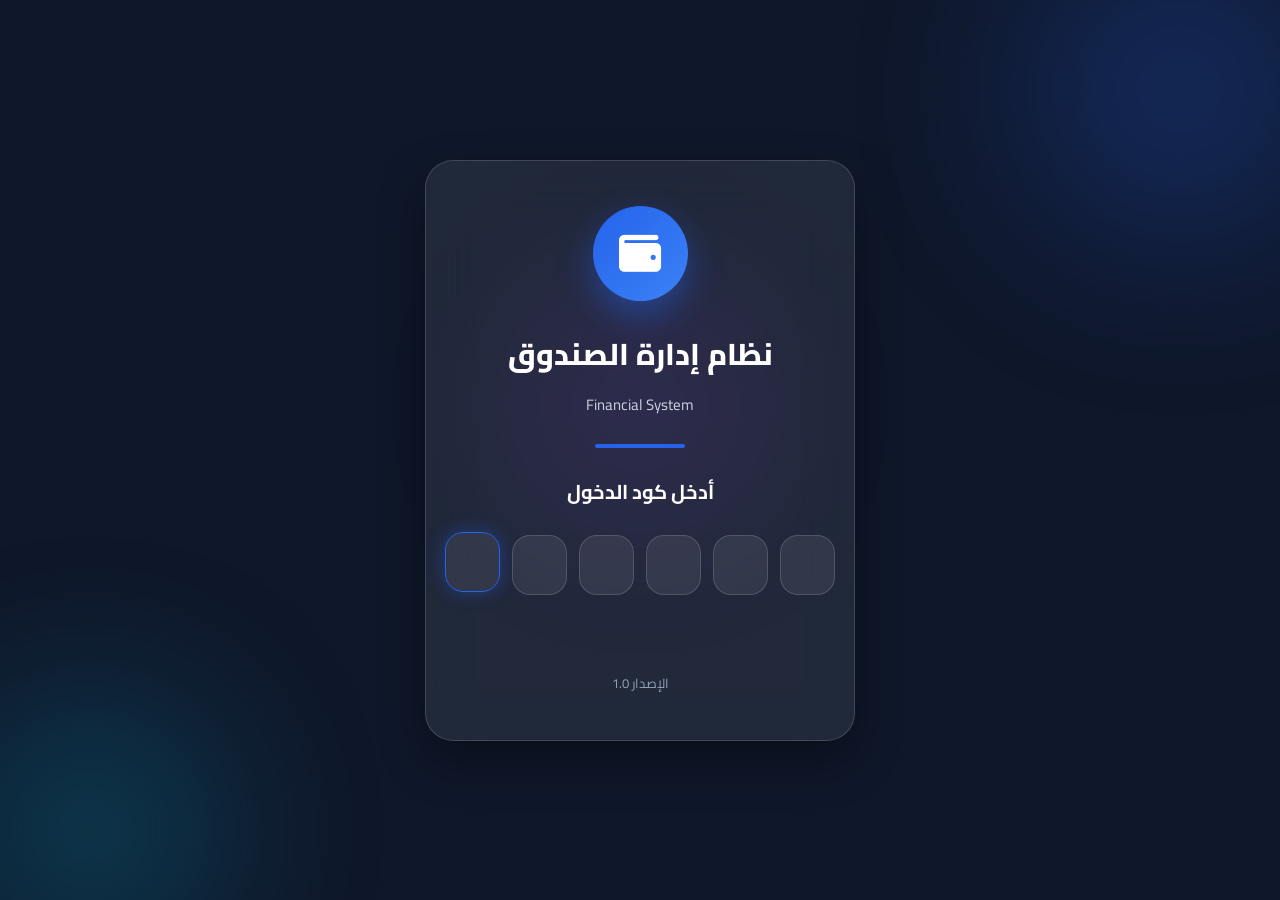
<file: index.html>
<!DOCTYPE html>
<html lang="ar" dir="rtl">

<head>
    <meta charset="UTF-8">
    <meta name="viewport" content="width=device-width, initial-scale=1.0">
    <title>نظام إدارة الصندوق</title>

    <!-- Google Font -->
    <link rel="preconnect" href="https://fonts.googleapis.com">
    <link rel="preconnect" href="https://fonts.gstatic.com" crossorigin>
    <link href="https://fonts.googleapis.com/css2?family=Cairo:wght@300;400;600;700;800&display=swap" rel="stylesheet">

    <!-- Font Awesome -->
    <link rel="stylesheet"
        href="https://cdnjs.cloudflare.com/ajax/libs/font-awesome/6.7.2/css/all.min.css">

    <!-- CSS -->
    <link rel="stylesheet" href="css/style.css">
</head>

<body>

    <div class="background">
        <span class="circle c1"></span>
        <span class="circle c2"></span>
        <span class="circle c3"></span>
    </div>

    <main class="login-container">

        <div class="login-card">

            <div class="logo">

                <div class="logo-circle">
                    <i class="fa-solid fa-wallet"></i>
                </div>

            </div>

            <h1>نظام إدارة الصندوق</h1>

            <p>Financial System</p>

            <div class="divider"></div>

            <h3>أدخل كود الدخول</h3>

            <div class="pin-container">

                <input class="pin" maxlength="1" inputmode="numeric">
                <input class="pin" maxlength="1" inputmode="numeric">
                <input class="pin" maxlength="1" inputmode="numeric">
                <input class="pin" maxlength="1" inputmode="numeric">
                <input class="pin" maxlength="1" inputmode="numeric">
                <input class="pin" maxlength="1" inputmode="numeric">

            </div>

            <small id="loginMessage"></small>

            <div class="version">

                الإصدار 1.0

            </div>

        </div>

    </main>

    <script src="js/auth.js"></script>

</body>

</html>
</file>
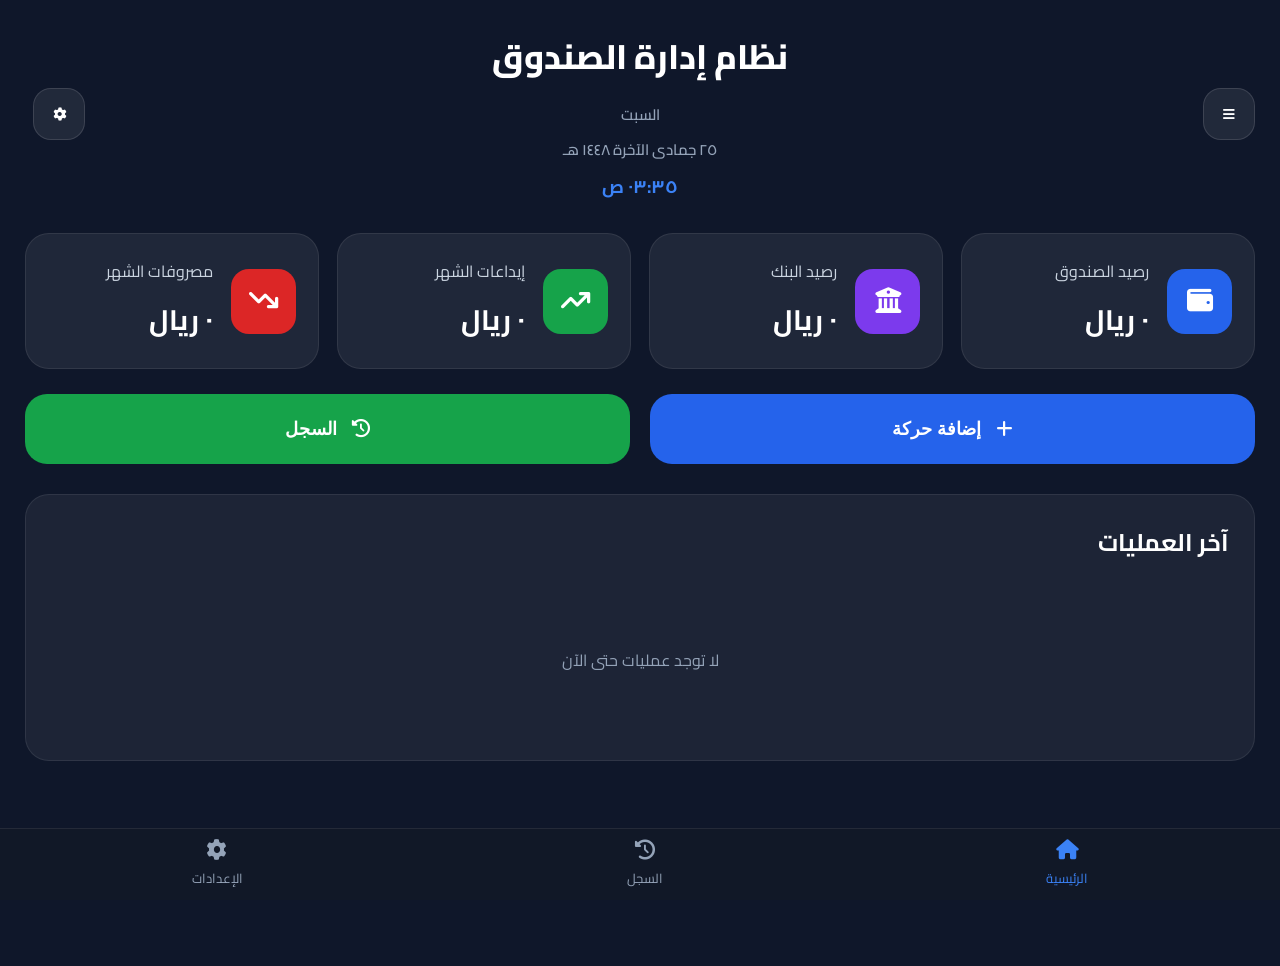
<file: dashboard.html>
<!DOCTYPE html>
<html lang="ar" dir="rtl">

<head>

    <meta charset="UTF-8">

    <meta name="viewport"
        content="width=device-width, initial-scale=1.0">

    <title>لوحة التحكم</title>

    <link rel="preconnect"
        href="https://fonts.googleapis.com">

    <link rel="preconnect"
        href="https://fonts.gstatic.com"
        crossorigin>

    <link href="https://fonts.googleapis.com/css2?family=Cairo:wght@300;400;600;700;800&display=swap"
        rel="stylesheet">

    <link rel="stylesheet"
        href="https://cdnjs.cloudflare.com/ajax/libs/font-awesome/6.7.2/css/all.min.css">

    <link rel="stylesheet"
        href="css/style.css">

</head>

<body class="dashboard-page">

<div class="dashboard">

<!--=====================
Header
======================-->

<header class="topbar">

<div class="left">

<button class="menu-btn">

<i class="fa-solid fa-bars"></i>

</button>

</div>

<div class="center">

<h2>

نظام إدارة الصندوق

</h2>

<div class="header-date">

    <span id="todayDay"></span>

    <span id="todayDate"></span>

    <span id="liveClock"></span>

</div>

</div>

<div class="right">

<button class="setting-btn"
onclick="location.href='settings.html'">

<i class="fa-solid fa-gear"></i>

</button>

</div>

</header>

<!--=====================
Cards
======================-->

<section class="cards">

<div class="card blue">

<div class="icon">

<i class="fa-solid fa-wallet"></i>

</div>

<div>

<span>

رصيد الصندوق

</span>

<h3 id="cashBalance">

0 ريال

</h3>

</div>

</div>

<div class="card purple">

<div class="icon">

<i class="fa-solid fa-building-columns"></i>

</div>

<div>

<span>

رصيد البنك

</span>

<h3 id="bankBalance">

0 ريال

</h3>

</div>

</div>

<div class="card green">

<div class="icon">

<i class="fa-solid fa-arrow-trend-up"></i>

</div>

<div>

<span>

إيداعات الشهر

</span>

<h3 id="incomeMonth">

0 ريال

</h3>

</div>

</div>

<div class="card red">

<div class="icon">

<i class="fa-solid fa-arrow-trend-down"></i>

</div>

<div>

<span>

مصروفات الشهر

</span>

<h3 id="expenseMonth">

0 ريال

</h3>

</div>

</div>

</section>

<!--=====================
Buttons
======================-->

<section class="actions">

<button
class="action blue"
id="openModal">

<i class="fa-solid fa-plus"></i>

<span>

إضافة حركة

</span>

</button>

<button
class="action green"
onclick="location.href='history.html'">

<i class="fa-solid fa-clock-rotate-left"></i>

<span>

السجل

</span>

</button>

</section>

<!--=====================
Last Operations
======================-->

<section class="latest">

<div class="title">

<h3>

آخر العمليات

</h3>

</div>

<div
id="latestContainer">

<!-- يتم تعبئته بالجافاسكربت -->

</div>

</section>
<!-- =====================
Add Transaction Modal
====================== -->

<div class="modal" id="transactionModal">

    <div class="modal-card">

        <div class="modal-header">

            <h3>إضافة حركة جديدة</h3>

            <button id="closeModal">
                <i class="fa-solid fa-xmark"></i>
            </button>

        </div>

        <div class="form-grid">

            <div class="form-group">
                <label>التاريخ</label>
                <input type="date" id="date">
            </div>

            <div class="form-group">
                <label>نوع الحركة</label>

                <select id="type">
                    <option value="expense">صرف</option>
                    <option value="income">إيداع</option>
                </select>

            </div>

            <div class="form-group">

                <label>طريقة الدفع</label>

                <select id="payment">

                    <option value="cash">كاش</option>

                    <option value="bank">
                        بنك
                    </option>

                </select>

            </div>

            <div class="form-group">

                <label>المبلغ</label>

                <input
                    type="number"
                    id="amount"
                    placeholder="0">

            </div>

            <div class="form-group full">

                <label>

                    المستفيد

                </label>

                <input
                    type="text"
                    id="person">

            </div>

            <div class="form-group full">

                <label>

                    البيان

                </label>

                <textarea
                    id="note"
                    rows="3"></textarea>

            </div>

        </div>

        <div class="modal-buttons">

            <button
                id="saveTransaction"
                class="save-btn">

                حفظ الحركة

            </button>

        </div>

    </div>

</div>

<!-- =====================
Bottom Navigation
====================== -->

<nav class="bottom-nav">

<button class="active">

<i class="fa-solid fa-house"></i>

<span>

الرئيسية

</span>

</button>

<button
onclick="location.href='history.html'">

<i class="fa-solid fa-clock-rotate-left"></i>

<span>

السجل

</span>

</button>

<button
onclick="location.href='settings.html'">

<i class="fa-solid fa-gear"></i>

<span>

الإعدادات

</span>

</button>

</nav>

</div>

<script src="js/storage.js"></script>

<script src="js/app.js"></script>

</body>

</html>
</file>
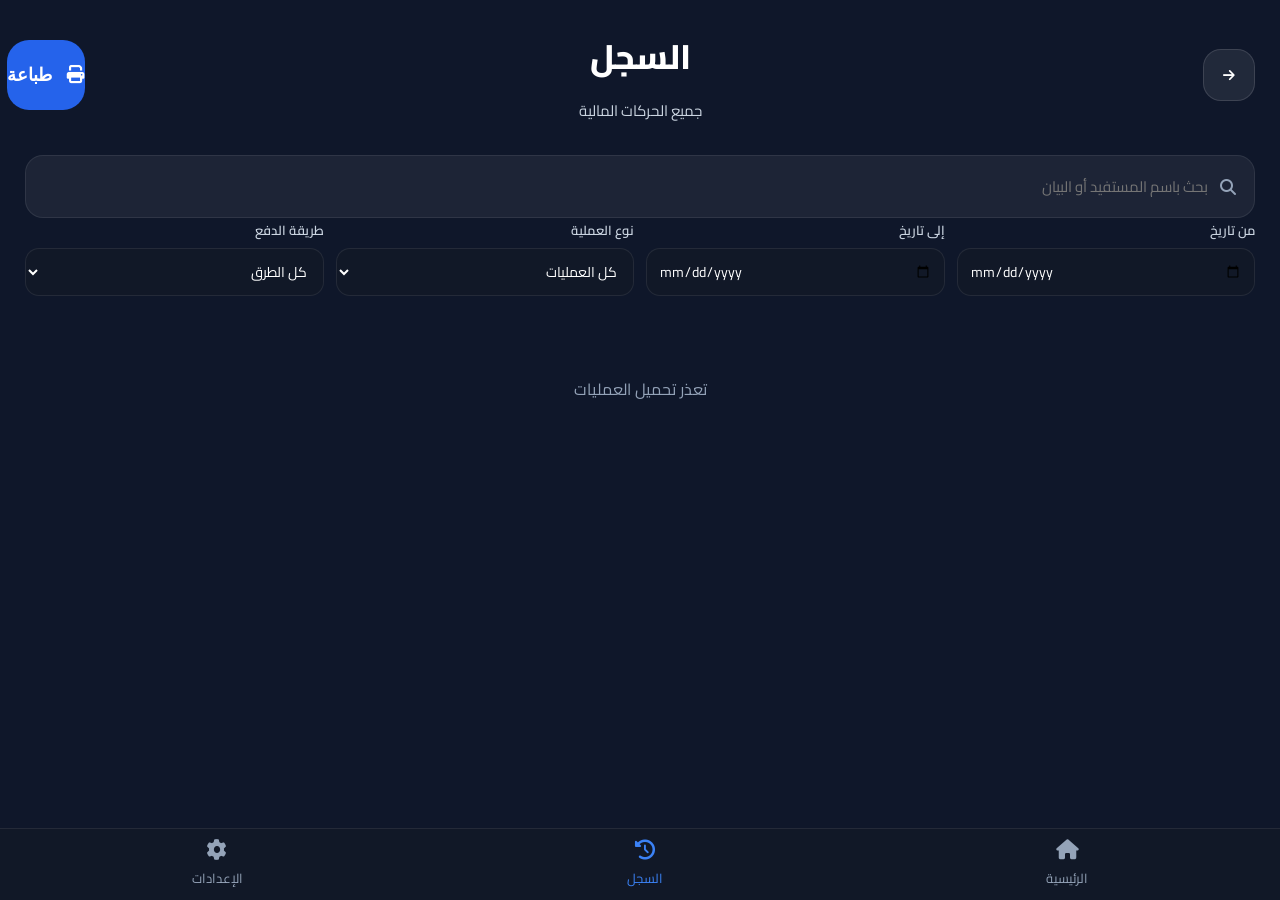
<file: history.html>
<!DOCTYPE html>
<html lang="ar" dir="rtl">

<head>

    <meta charset="UTF-8">

    <meta name="viewport"
        content="width=device-width, initial-scale=1.0">

    <title>السجل</title>

    <link rel="preconnect"
        href="https://fonts.googleapis.com">

    <link rel="preconnect"
        href="https://fonts.gstatic.com"
        crossorigin>

    <link href="https://fonts.googleapis.com/css2?family=Cairo:wght@300;400;600;700;800&display=swap"
        rel="stylesheet">

    <link rel="stylesheet"
        href="https://cdnjs.cloudflare.com/ajax/libs/font-awesome/6.7.2/css/all.min.css">

    <link rel="stylesheet"
        href="css/style.css">

</head>


<body class="dashboard-page">


<div class="dashboard">


    <!-- ==========================================
         Topbar
    =========================================== -->

    <header class="topbar">

        <div class="left">

            <button
                class="menu-btn"
                onclick="location.href='dashboard.html'">

                <i class="fa-solid fa-arrow-right"></i>

            </button>

        </div>


        <div class="center">

            <h2>

                السجل

            </h2>

            <p>

                جميع الحركات المالية

            </p>

        </div>


        <div class="right">

            <button
                id="printMonth"
                class="action blue">

                <i class="fa-solid fa-print"></i>

                <span>

                    طباعة

                </span>

            </button>

        </div>

    </header>



    <!-- ==========================================
         Search
    =========================================== -->

    <section class="history-tools">

        <div class="search-box">

            <i class="fa-solid fa-magnifying-glass"></i>

            <input
                type="text"
                id="searchInput"
                placeholder="بحث باسم المستفيد أو البيان">

        </div>


        <!-- ==========================================
             Filters
        =========================================== -->

        <div class="history-filters">


            <!-- الشهر -->

<!-- من تاريخ -->

<div class="filter-item">

    <label for="fromDate">

        من تاريخ

    </label>

    <input
        type="date"
        id="fromDate">

</div>


<!-- إلى تاريخ -->

<div class="filter-item">

    <label for="toDate">

        إلى تاريخ

    </label>

    <input
        type="date"
        id="toDate">

</div>

            <!-- نوع العملية -->

            <div class="filter-item">

                <label for="typeFilter">

                    نوع العملية

                </label>

                <select id="typeFilter">

                    <option value="">

                        كل العمليات

                    </option>

                    <option value="expense">

                        صرف

                    </option>

                    <option value="income">

                        إيداع

                    </option>

                </select>

            </div>


            <!-- طريقة الدفع -->

            <div class="filter-item">

                <label for="paymentFilter">

                    طريقة الدفع

                </label>

                <select id="paymentFilter">

                    <option value="">

                        كل الطرق

                    </option>

                    <option value="cash">

                        كاش

                    </option>

                    <option value="bank">

                        بنك

                    </option>

                </select>

            </div>


        </div>

    </section>



    <!-- ==========================================
         History
    =========================================== -->

    <main
        id="historyContainer"
        class="history-container">

    </main>



    <!-- ==========================================
         Edit Modal
    =========================================== -->

    <div
        class="modal"
        id="editModal">


        <div class="modal-card">


            <div class="modal-header">

                <h3>

                    تعديل الحركة

                </h3>


                <button
                    id="closeEditModal">

                    <i class="fa-solid fa-xmark"></i>

                </button>

            </div>



            <div class="form-grid">


                <div class="form-group">

                    <label>

                        التاريخ

                    </label>

                    <input
                        type="date"
                        id="editDate">

                </div>



                <div class="form-group">

                    <label>

                        نوع الحركة

                    </label>

                    <select id="editType">

                        <option value="expense">

                            صرف

                        </option>

                        <option value="income">

                            إيداع

                        </option>

                    </select>

                </div>



                <div class="form-group">

                    <label>

                        طريقة الدفع

                    </label>

                    <select id="editPayment">

                        <option value="cash">

                            كاش

                        </option>

                        <option value="bank">

                            بنك

                        </option>

                    </select>

                </div>



                <div class="form-group">

                    <label>

                        المبلغ

                    </label>

                    <input
                        type="number"
                        id="editAmount">

                </div>



                <div class="form-group full">

                    <label>

                        المستفيد

                    </label>

                    <input
                        type="text"
                        id="editPerson">

                </div>



                <div class="form-group full">

                    <label>

                        البيان

                    </label>

                    <textarea
                        id="editNote"
                        rows="3"></textarea>

                </div>


            </div>



            <div class="modal-buttons">

                <button
                    class="save-btn"
                    id="updateTransaction">

                    حفظ التعديل

                </button>

            </div>


        </div>

    </div>



    <!-- ==========================================
         Bottom Navigation
    =========================================== -->

    <nav class="bottom-nav">


        <button
            onclick="location.href='dashboard.html'">

            <i class="fa-solid fa-house"></i>

            <span>

                الرئيسية

            </span>

        </button>



        <button class="active">

            <i class="fa-solid fa-clock-rotate-left"></i>

            <span>

                السجل

            </span>

        </button>



        <button
            onclick="location.href='settings.html'">

            <i class="fa-solid fa-gear"></i>

            <span>

                الإعدادات

            </span>

        </button>


    </nav>


</div>



<!-- ==========================================
     JavaScript
========================================== -->

<script src="js/storage.js"></script>

<script src="js/history.js"></script>


</body>

</html>
</file>
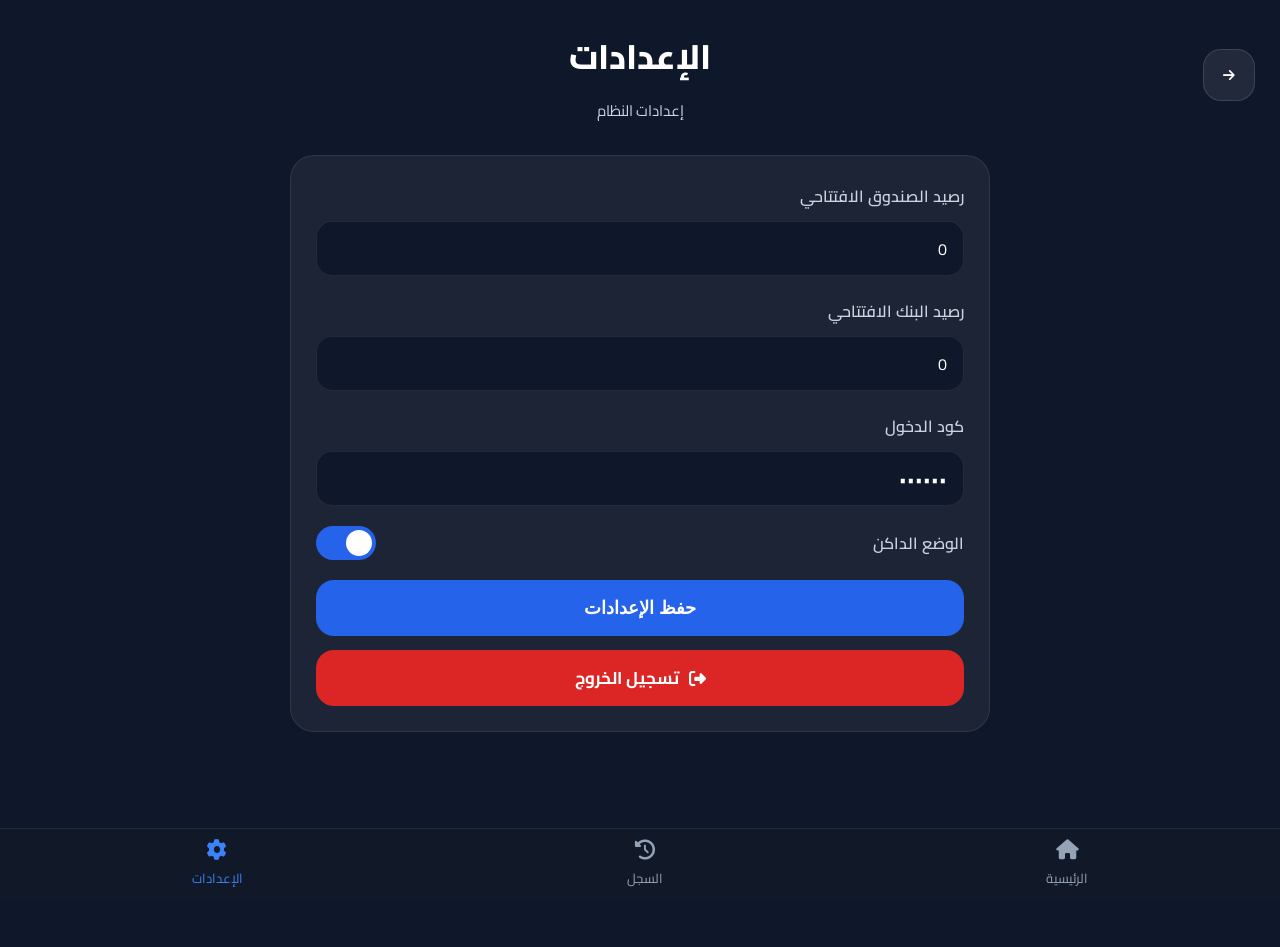
<file: settings.html>
<!DOCTYPE html>
<html lang="ar" dir="rtl">

<head>

<meta charset="UTF-8">

<meta name="viewport"
content="width=device-width, initial-scale=1.0">

<title>الإعدادات</title>

<link rel="preconnect"
href="https://fonts.googleapis.com">

<link rel="preconnect"
href="https://fonts.gstatic.com"
crossorigin>

<link href="https://fonts.googleapis.com/css2?family=Cairo:wght@300;400;600;700;800&display=swap"
rel="stylesheet">

<link rel="stylesheet"
href="https://cdnjs.cloudflare.com/ajax/libs/font-awesome/6.7.2/css/all.min.css">

<link rel="stylesheet"
href="css/style.css">

</head>

<body class="dashboard-page">

<div class="dashboard">

<header class="topbar">

<div class="left">

<button
class="menu-btn"
onclick="location.href='dashboard.html'">

<i class="fa-solid fa-arrow-right"></i>

</button>

</div>

<div class="center">

<h2>

الإعدادات

</h2>

<p>

إعدادات النظام

</p>

</div>

<div class="right">

</div>

</header>

<section class="settings-card">

<div class="setting-item">

<label>

رصيد الصندوق الافتتاحي

</label>

<input
type="number"
id="openingCash">

</div>

<div class="setting-item">

<label>

رصيد البنك الافتتاحي

</label>

<input
type="number"
id="openingBank">

</div>

<div class="setting-item">

<label>

كود الدخول

</label>

<input
type="password"
maxlength="6"
id="loginCode">

</div>

<div class="setting-item switch-item">

<label>

الوضع الداكن

</label>

<label class="switch">

<input
type="checkbox"
id="darkMode">

<span class="slider"></span>

</label>

</div>

<button
class="save-btn"
id="saveSettings">

حفظ الإعدادات

</button>

<button
class="logout-btn"
id="logoutButton">

<i class="fa-solid fa-right-from-bracket"></i>

تسجيل الخروج

</button>

</section>
<!-- ======================
Bottom Navigation
====================== -->

<nav class="bottom-nav">

    <button onclick="location.href='dashboard.html'">

        <i class="fa-solid fa-house"></i>

        <span>الرئيسية</span>

    </button>

    <button onclick="location.href='history.html'">

        <i class="fa-solid fa-clock-rotate-left"></i>

        <span>السجل</span>

    </button>

    <button class="active">

        <i class="fa-solid fa-gear"></i>

        <span>الإعدادات</span>

    </button>

</nav>

</div>

<script src="js/storage.js"></script>

<script src="js/settings.js"></script>

</body>

</html>
</file>
<file: css/style.css>
/* ===============================
   Financial System
   Version 1.0
=============================== */

*{
    margin:0;
    padding:0;
    box-sizing:border-box;
}

:root{

    --primary:#2563eb;
    --primary-dark:#1d4ed8;

    --background:#0f172a;

    --card:rgba(255,255,255,.08);

    --border:rgba(255,255,255,.15);

    --text:#ffffff;

    --text-light:#cbd5e1;

    --shadow:0 20px 45px rgba(0,0,0,.35);

    --radius:28px;

}

body{
    font-family:"Cairo",sans-serif;
    background:var(--background);
    color:var(--text);
}

/* صفحات التطبيق تسمح بالتمرير */
body.dashboard-page{
    overflow-x:hidden;
    overflow-y:auto;
    min-height:100vh;
    -webkit-overflow-scrolling:touch;
}

/* ===============================
Background
=============================== */

.background{

    position:fixed;

    inset:0;

    overflow:hidden;

}

.circle{

    position:absolute;

    border-radius:50%;

    filter:blur(90px);

    opacity:.25;

}

.c1{

    width:320px;

    height:320px;

    background:#2563eb;

    top:-70px;

    right:-60px;

}

.c2{

    width:260px;

    height:260px;

    background:#06b6d4;

    bottom:-60px;

    left:-40px;

}

.c3{

    width:180px;

    height:180px;

    background:#9333ea;

    top:45%;

    left:50%;

    transform:translate(-50%,-50%);

}

/* ===============================
Login
=============================== */

.login-container{

    min-height:100vh;

    display:flex;

    justify-content:center;

    align-items:center;

    padding:20px;

}

.login-card{

    width:100%;

    max-width:430px;

    background:var(--card);

    backdrop-filter:blur(25px);

    border:1px solid var(--border);

    border-radius:var(--radius);

    padding:45px 35px;

    text-align:center;

    box-shadow:var(--shadow);

    animation:show .6s ease;

}

.logo-circle{

    width:95px;

    height:95px;

    margin:auto;

    border-radius:50%;

    background:linear-gradient(135deg,#2563eb,#3b82f6);

    display:flex;

    justify-content:center;

    align-items:center;

    font-size:42px;

    color:#fff;

    box-shadow:0 15px 35px rgba(37,99,235,.45);

}

.login-card h1{

    margin-top:25px;

    font-size:30px;

    font-weight:800;

}

.login-card p{

    margin-top:8px;

    color:var(--text-light);

    font-size:15px;

}

.divider{

    width:90px;

    height:4px;

    background:var(--primary);

    border-radius:30px;

    margin:25px auto;

}

.login-card h3{

    margin-bottom:25px;

    font-size:20px;

}

/* ===============================
PIN
=============================== */

.pin-container{

    display:flex;

    justify-content:center;

    gap:12px;

    direction:ltr;

}

.pin{

    width:55px;

    height:60px;

    border:none;

    outline:none;

    border-radius:18px;

    background:rgba(255,255,255,.08);

    border:1px solid rgba(255,255,255,.15);

    color:#fff;

    font-size:26px;

    text-align:center;

    transition:.25s;

}

.pin:focus{

    border-color:var(--primary);

    box-shadow:0 0 18px rgba(37,99,235,.4);

    transform:translateY(-3px);

}

#loginMessage{

    display:block;

    min-height:28px;

    margin-top:18px;

    color:#ef4444;

    font-weight:700;

}

.version{

    margin-top:30px;

    color:#94a3b8;

    font-size:13px;

}

/* ===============================
Animation
=============================== */

@keyframes show{

    from{

        opacity:0;

        transform:translateY(40px) scale(.96);

    }

    to{

        opacity:1;

        transform:translateY(0) scale(1);

    }

}

/* ===============================
Responsive
=============================== */

@media(max-width:480px){

    .login-card{

        padding:35px 20px;

    }

    .pin{

        width:48px;

        height:56px;

        font-size:22px;

    }

    .login-card h1{

        font-size:24px;

    }

}
/* Shake Animation */

@keyframes shake {

    0% { transform: translateX(0); }
    20% { transform: translateX(-8px); }
    40% { transform: translateX(8px); }
    60% { transform: translateX(-8px); }
    80% { transform: translateX(8px); }
    100% { transform: translateX(0); }

}

.shake{

    animation: shake .35s;

}
/* ==========================================
   DASHBOARD
========================================== */

.dashboard-page{
    overflow-x:hidden !important;
    overflow-y:auto !important;
    background:#0f172a;
    min-height:100vh;
    padding-bottom:90px;
}

.dashboard{
    width:100%;
    max-width:1400px;
    margin:auto;
    padding:25px;
}

/* ===========================
Header
=========================== */

.topbar{

    display:flex;

    justify-content:space-between;

    align-items:center;

    margin-bottom:30px;

}

.topbar .left,
.topbar .right{

    width:60px;

}

.topbar .center{

    flex:1;

    text-align:center;

}

.topbar h2{

    font-size:34px;

    font-weight:800;

    color:#fff;

}

.topbar p{

    color:#cbd5e1;

    margin-top:8px;

    font-size:15px;

}

.menu-btn,
.setting-btn{

    width:52px;

    height:52px;

    border:none;

    border-radius:18px;

    cursor:pointer;

    color:#fff;

    background:rgba(255,255,255,.08);

    border:1px solid rgba(255,255,255,.12);

    transition:.25s;

}

.menu-btn:hover,
.setting-btn:hover{

    background:#2563eb;

}

/* ===========================
Cards
=========================== */

.cards{

    display:grid;

    grid-template-columns:repeat(4,1fr);

    gap:18px;

    margin-bottom:25px;

}

.card{

    background:rgba(255,255,255,.07);

    border:1px solid rgba(255,255,255,.08);

    border-radius:24px;

    padding:22px;

    display:flex;

    align-items:center;

    gap:18px;

    transition:.3s;

}

.card:hover{

    transform:translateY(-6px);

}

.card .icon{

    width:65px;

    height:65px;

    border-radius:18px;

    display:flex;

    justify-content:center;

    align-items:center;

    color:#fff;

    font-size:26px;

}

.card span{

    display:block;

    color:#cbd5e1;

    margin-bottom:8px;

}

.card h3{

    font-size:28px;

    color:#fff;

}

.blue .icon{

    background:#2563eb;

}

.purple .icon{

    background:#7c3aed;

}

.green .icon{

    background:#16a34a;

}

.red .icon{

    background:#dc2626;

}

/* ===========================
Actions
=========================== */

.actions{

    display:grid;

    grid-template-columns:1fr 1fr;

    gap:20px;

    margin-bottom:30px;

}

.action{

    height:70px;

    border:none;

    border-radius:22px;

    color:#fff;

    font-size:18px;

    font-weight:700;

    cursor:pointer;

    display:flex;

    justify-content:center;

    align-items:center;

    gap:15px;

    transition:.25s;

}

.action:hover{

    transform:translateY(-3px);

}

.action.blue{

    background:#2563eb;

}

.action.green{

    background:#16a34a;

}
/* ==========================================
   Latest Section
========================================== */

.latest{

    background:rgba(255,255,255,.06);

    border:1px solid rgba(255,255,255,.08);

    border-radius:24px;

    padding:25px;

    margin-bottom:90px;

}

.latest .title{

    margin-bottom:20px;

}

.latest .title h3{

    color:#fff;

    font-size:24px;

}

.transaction-card{

    background:rgba(255,255,255,.05);

    border:1px solid rgba(255,255,255,.08);

    border-radius:18px;

    padding:18px;

    margin-bottom:15px;

    transition:.25s;

}

.transaction-card:hover{

    transform:translateY(-3px);

}

.transaction-top{

    display:flex;

    justify-content:space-between;

    align-items:center;

    margin-bottom:12px;

}

.transaction-top strong{

    color:#fff;

    font-size:20px;

}

.transaction-body p{

    color:#fff;

    font-weight:700;

    margin-bottom:6px;

}

.transaction-body small{

    color:#94a3b8;

}

.transaction-footer{

    display:flex;

    justify-content:space-between;

    margin-top:15px;

    color:#cbd5e1;

    font-size:14px;

}

.expense{

    background:#dc2626;

    color:#fff;

    padding:6px 14px;

    border-radius:30px;

    font-size:13px;

}

.income{

    background:#16a34a;

    color:#fff;

    padding:6px 14px;

    border-radius:30px;

    font-size:13px;

}

.empty-state{

    text-align:center;

    padding:60px 20px;

    color:#94a3b8;

}

/* ==========================================
   Modal
========================================== */

.modal{
    position:fixed;
    inset:0;

    background:rgba(0,0,0,.55);

    display:none;

    justify-content:center;
    align-items:flex-start;

    z-index:999;

    padding:30px 20px 100px;

    overflow-y:auto;
    overflow-x:hidden;

    -webkit-overflow-scrolling:touch;
}

.modal.show{
    display:flex;
}

.modal.show{

    display:flex;

}

.modal-card{
    width:100%;
    max-width:620px;

    background:#182235;

    border-radius:28px;

    padding:25px;

    border:1px solid rgba(255,255,255,.08);

    margin:auto;

    max-height:calc(100vh - 70px);

    overflow-y:auto;

    -webkit-overflow-scrolling:touch;
}

.modal-header{

    display:flex;

    justify-content:space-between;

    align-items:center;

    margin-bottom:25px;

}

.modal-header h3{

    color:#fff;

    font-size:24px;

}

.modal-header button{

    width:45px;

    height:45px;

    border:none;

    border-radius:14px;

    background:#ef4444;

    color:#fff;

    cursor:pointer;

}

.form-grid{

    display:grid;

    grid-template-columns:repeat(2,1fr);

    gap:18px;

}

.form-group{

    display:flex;

    flex-direction:column;

}

.form-group.full{

    grid-column:1/-1;

}

.form-group label{

    color:#cbd5e1;

    margin-bottom:8px;

}

.form-group input,
.form-group select,
.form-group textarea{

    background:#0f172a;

    color:#fff;

    border:1px solid rgba(255,255,255,.08);

    border-radius:16px;

    padding:14px;

    font-family:Cairo,sans-serif;

    outline:none;

}

.form-group textarea{

    resize:none;

}

.modal-buttons{

    margin-top:25px;

}

.save-btn{

    width:100%;

    height:56px;

    border:none;

    border-radius:18px;

    background:#2563eb;

    color:#fff;

    font-size:18px;

    font-weight:700;

    cursor:pointer;

    transition:.25s;

}

.save-btn:hover{

    background:#1d4ed8;

}
/* ==========================================
   Bottom Navigation
========================================== */

.bottom-nav{

    position:fixed;

    bottom:0;

    right:0;

    left:0;

    height:72px;

    background:#111827;

    border-top:1px solid rgba(255,255,255,.08);

    display:flex;

    justify-content:space-around;

    align-items:center;

    z-index:1000;

}

.bottom-nav button{

    background:none;

    border:none;

    color:#94a3b8;

    display:flex;

    flex-direction:column;

    align-items:center;

    gap:6px;

    cursor:pointer;

    font-family:Cairo,sans-serif;

    font-size:13px;

    transition:.25s;

}

.bottom-nav button i{

    font-size:20px;

}

.bottom-nav button.active{

    color:#3b82f6;

}

/* ==========================================
Responsive
========================================== */

@media(max-width:1100px){

.cards{

grid-template-columns:repeat(2,1fr);

}

}

@media(max-width:768px){

.dashboard{

padding:18px;

}

.topbar{

flex-direction:column;

gap:18px;

}

.topbar .left,
.topbar .right{

display:none;

}

.topbar h2{

font-size:28px;

}

.cards{

grid-template-columns:1fr;

}

.actions{

grid-template-columns:1fr;

}

.form-grid{

grid-template-columns:1fr;

}

.card{

padding:18px;

}

.card h3{

font-size:24px;

}

.action{

height:62px;

font-size:17px;

}

.modal-card{

padding:18px;

border-radius:22px;

}

}

@media(max-width:480px){

.dashboard{

padding:14px;

}

.topbar h2{

font-size:24px;

}

.topbar p{

font-size:13px;

}

.card{

gap:15px;

}

.card .icon{

width:55px;

height:55px;

font-size:22px;

}

.card h3{

font-size:22px;

}

.latest{

padding:18px;

}

.transaction-top strong{

font-size:18px;

}

.modal{

padding:12px;

}

.modal-card{

padding:15px;

}

.save-btn{

height:52px;

font-size:16px;

}

.bottom-nav{

height:68px;

}

}
/* ===========================
Header Date
=========================== */

.header-date{

    display:flex;

    flex-direction:column;

    align-items:center;

    gap:6px;

    margin-top:12px;

}

.header-date span{

    color:#94a3b8;

    font-size:15px;

    font-weight:600;

}

#liveClock{

    color:#3b82f6;

    font-size:18px;

    font-weight:700;

}
/* ==========================
History
========================== */

.history-filter{

display:flex;

flex-direction:column;

gap:18px;

margin-bottom:25px;

}

.search-box{

display:flex;

align-items:center;

gap:12px;

background:rgba(255,255,255,.06);

border:1px solid rgba(255,255,255,.08);

padding:16px 18px;

border-radius:18px;

}

.search-box i{

color:#94a3b8;

}

.search-box input{

flex:1;

background:none;

border:none;

outline:none;

color:#fff;

font-family:Cairo,sans-serif;

font-size:15px;

}

.filter-row{

display:flex;

gap:15px;

}

.filter-row input{

flex:1;

background:#182235;

border:none;

border-radius:16px;

padding:15px;

color:#fff;

font-family:Cairo,sans-serif;

}

.history-actions{

display:flex;

justify-content:flex-end;

gap:12px;

margin-top:18px;

}

.edit-btn,
.delete-btn{

width:42px;

height:42px;

border:none;

border-radius:12px;

cursor:pointer;

color:#fff;

}

.edit-btn{

background:#2563eb;

}

.delete-btn{

background:#dc2626;

}
/* ==========================
Print
========================== */

@media print{

body{

background:#fff;

}

.topbar,
.history-filter,
.bottom-nav,
.history-actions{

display:none !important;

}

.dashboard{

padding:0;

}

.transaction-card{

page-break-inside:avoid;

background:#fff;

border:1px solid #ddd;

color:#000;

margin-bottom:15px;

}

.transaction-body p,
.transaction-top strong{

color:#000;

}

}
/* ==========================================
   Settings
========================================== */

.settings-card{

    max-width:700px;

    margin:30px auto 100px;

    background:rgba(255,255,255,.06);

    border:1px solid rgba(255,255,255,.08);

    border-radius:24px;

    padding:25px;

}

.setting-item{

    display:flex;

    flex-direction:column;

    gap:10px;

    margin-bottom:20px;

}

.setting-item label{

    color:#cbd5e1;

    font-weight:600;

}

.setting-item input{

    height:55px;

    background:#0f172a;

    color:#fff;

    border:1px solid rgba(255,255,255,.08);

    border-radius:16px;

    padding:0 16px;

    font-family:Cairo,sans-serif;

    font-size:16px;

    outline:none;

}

.switch-item{

    flex-direction:row;

    justify-content:space-between;

    align-items:center;

}

.switch{

    position:relative;

    width:60px;

    height:34px;

}

.switch input{

    display:none;

}

.slider{

    position:absolute;

    inset:0;

    background:#475569;

    border-radius:30px;

    cursor:pointer;

    transition:.3s;

}

.slider::before{

    content:"";

    position:absolute;

    width:26px;

    height:26px;

    left:4px;

    top:4px;

    background:#fff;

    border-radius:50%;

    transition:.3s;

}

.switch input:checked + .slider{

    background:#2563eb;

}

.switch input:checked + .slider::before{

    transform:translateX(26px);

}
@media(max-width:768px){

    body.dashboard-page{
        overflow-y:auto !important;
        padding-bottom:85px;
    }

    .dashboard{
        min-height:100vh;
        padding-bottom:90px;
    }

    .modal{
        padding:20px 12px 100px;
    }

    .modal-card{
        max-height:calc(100vh - 40px);
        border-radius:22px;
    }

}
/* ==========================
   Logout Button
========================== */

.logout-btn{

    width:100%;

    height:56px;

    margin-top:14px;

    border:none;

    border-radius:18px;

    background:#dc2626;

    color:#fff;

    font-family:Cairo,sans-serif;

    font-size:17px;

    font-weight:700;

    cursor:pointer;

    display:flex;

    align-items:center;

    justify-content:center;

    gap:10px;

    transition:.25s;

}

.logout-btn:hover{

    background:#b91c1c;

    transform:translateY(-2px);

}
/* ==========================================
   Print Report Button
========================================== */

.print-btn{

    width:100%;

    min-height:54px;

    border:none;

    border-radius:16px;

    background:#2563eb;

    color:#fff;

    font-family:Cairo,sans-serif;

    font-size:16px;

    font-weight:700;

    display:flex;

    align-items:center;

    justify-content:center;

    gap:10px;

    cursor:pointer;

    transition:.2s;

}

.print-btn i{

    font-size:17px;

}

.print-btn:hover{

    background:#1d4ed8;

    transform:translateY(-1px);

}

.print-btn:active{

    transform:scale(.98);

}
/* ==========================================
   History Filters
========================================== */

.history-filters {

    display: grid;

    grid-template-columns: repeat(4, 1fr);

    gap: 12px;

    margin-bottom: 18px;

    width: 100%;

}

.filter-item {

    display: flex;

    flex-direction: column;

    gap: 6px;

}

.filter-item label {

    font-size: 13px;

    font-weight: 600;

    color: #cbd5e1;

}

.filter-item input,
.filter-item select {

    width: 100%;

    height: 48px;

    padding: 0 12px;

    border-radius: 14px;

    border: 1px solid rgba(255,255,255,.08);

    background: #111827;

    color: #fff;

    font-family: Cairo, sans-serif;

    font-size: 14px;

    outline: none;

}

.filter-item input:focus,
.filter-item select:focus {

    border-color: #2563eb;

}


/* ==========================================
   Mobile
========================================== */

@media (max-width: 768px) {

    .history-filters {

        grid-template-columns: repeat(2, 1fr);

        gap: 10px;

    }

}


@media (max-width: 480px) {

    .history-filters {

        grid-template-columns: 1fr;

    }

}
</file>
